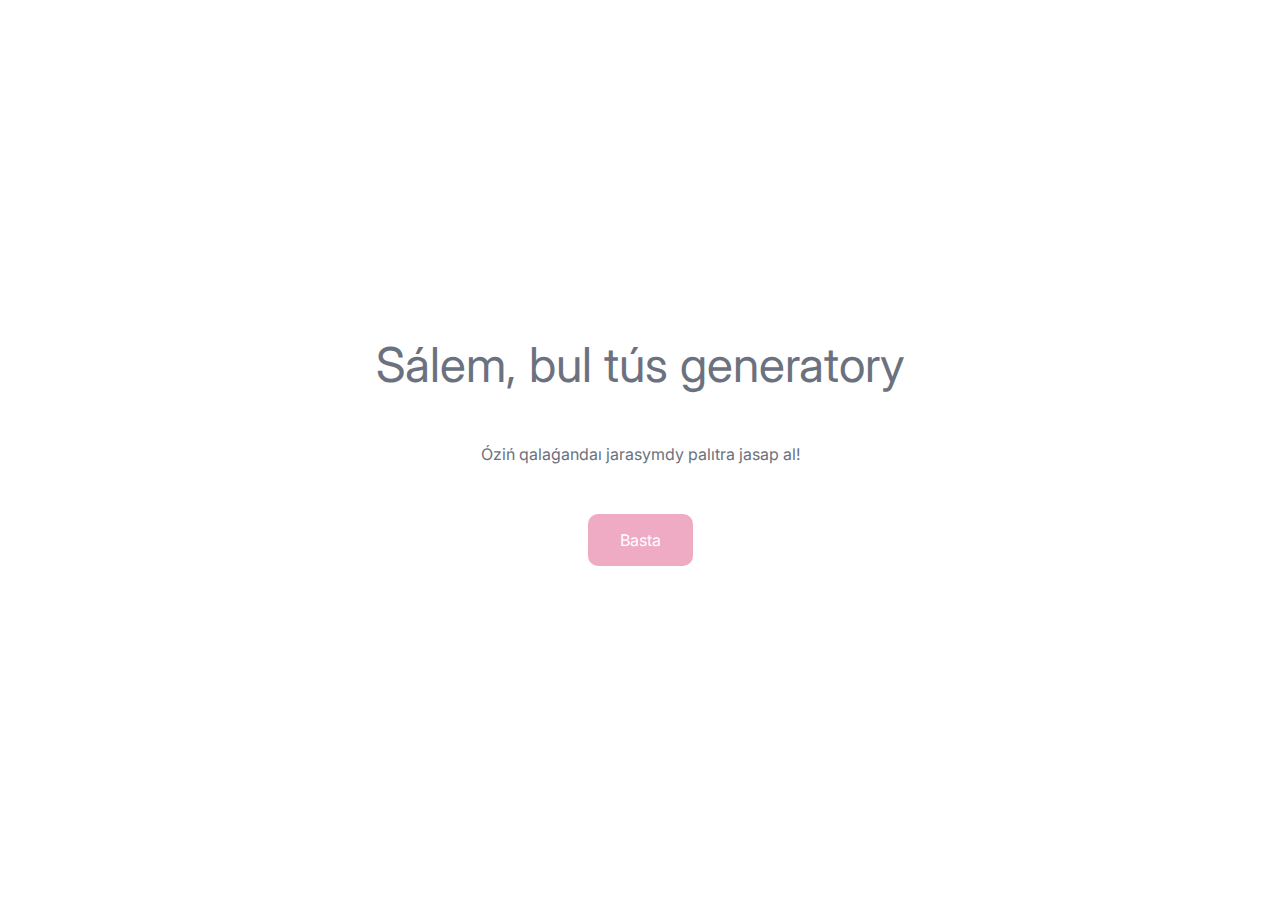
<file: index.html>
<!DOCTYPE html>
<html lang="en">
<head>
    <meta charset="UTF-8">
    <meta http-equiv="X-UA-Compatible" content="IE=edge">
    <meta name="viewport" content="width=device-width, initial-scale=1.0">
    <title>tús-gen</title>
    <link rel="stylesheet" href="./styles/index.css">

    <link rel="preconnect" href="https://fonts.googleapis.com">
    <link rel="preconnect" href="https://fonts.gstatic.com" crossorigin>
    <link href="https://fonts.googleapis.com/css2?family=Inter:wght@400;700&display=swap" rel="stylesheet">
</head>
<body>
    <div class="greeting">
        <h1 class="greeting__h1">Sálem, bul tús generatory</h1>
        <p class="greeting__p">Ózіń qalaǵandaı jarasymdy palıtra jasap al!</p>
        <a href="./color-generator.html" class="greeting__a">Basta</a>
    </div>
</body>
</html>
</file>
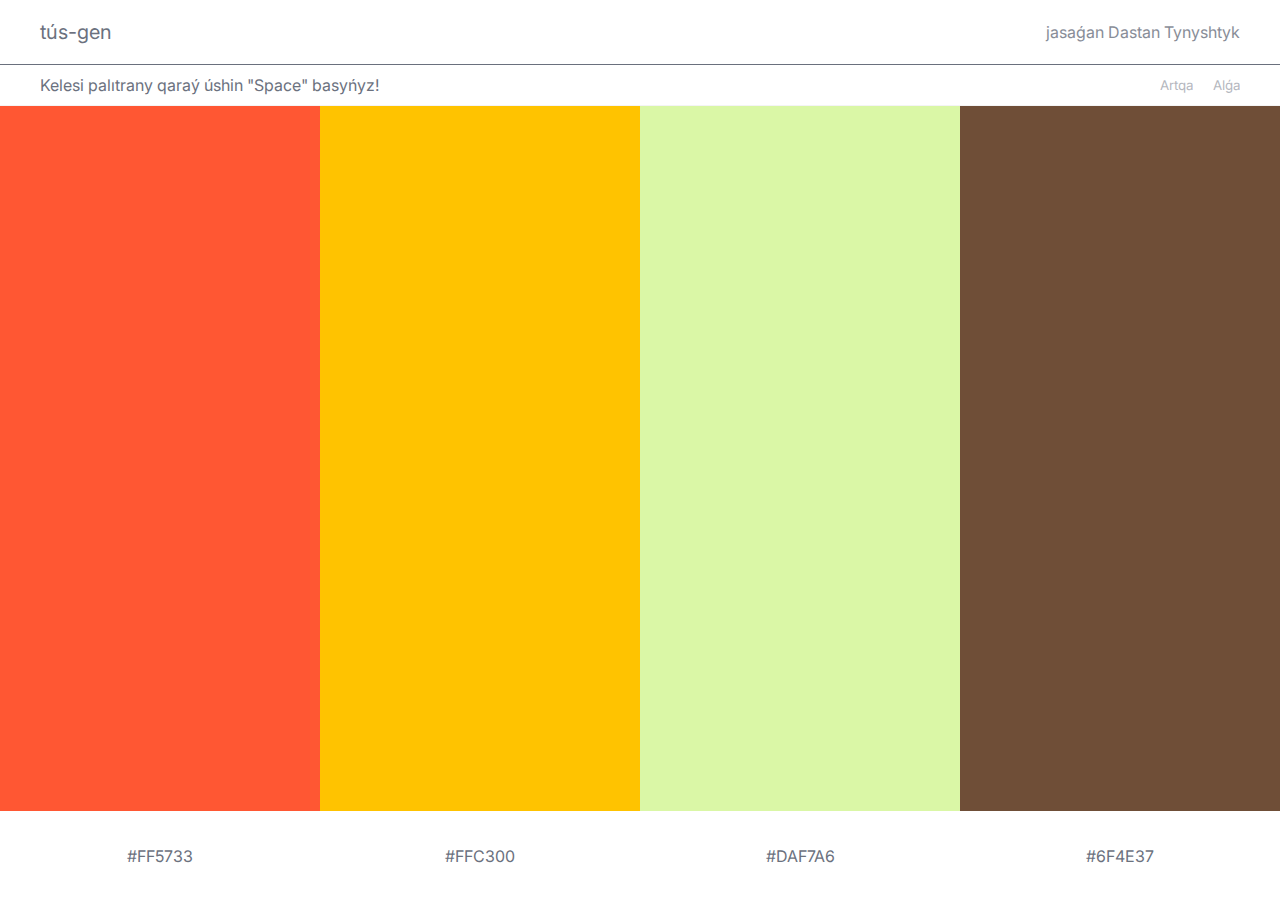
<file: color-generator.html>
<!DOCTYPE html>
<html lang="en">
<head>
    <meta charset="UTF-8">
    <meta http-equiv="X-UA-Compatible" content="IE=edge">
    <meta name="viewport" content="width=device-width, initial-scale=1.0">
    <title>tús-gen</title>
    <link rel="stylesheet" href="./styles/index.css">

    <link rel="preconnect" href="https://fonts.googleapis.com">
    <link rel="preconnect" href="https://fonts.gstatic.com" crossorigin>
    <link href="https://fonts.googleapis.com/css2?family=Inter:wght@400;700&display=swap" rel="stylesheet">
</head>
<body class="color-generator">

    <header class="header">
        <a href="./index.html" class="header__logo">tús-gen</a>
        <a href="https://defida.me/" class="header__a">jasaǵan Dastan Tynyshtyk</a>
    </header>

    <section class="functions">
        <p>Kelesі palıtrany qaraý úshіn "Space" basyńyz!</p>
        <div class="buttons">
            <button class="buttons_button buttons_button_inactive" id="artqa">Artqa</button>
            <button class="buttons_button buttons_button_inactive" id="alga">Alǵa</button>

        </div>
    </section>

    <section class="colors">
    </section>
    
    <script type="module" src="color-generator.js"></script>
</body>
</html>
</file>
<file: styles/index.css>
* {
    margin: 0;
    padding: 0;
    box-sizing: border-box;
    font-family: 'Inter';
    font-weight: 400;
    font-style: normal;
    color: #6B717E;
    text-decoration: none;
}

h1 {
    font-size: 3rem;
    font-weight: 400;
}

p {
    font-size: 1rem;
}

body {
    width: 100vw;
    height: 100vh;
    display: flex;
    align-items: center;
    justify-content: center;
}

.greeting {
    width: max-content;
    display: flex;
    flex-direction: column;
    align-items: center;
}

.greeting__h1 { 
    margin-bottom: 50px;
}

.greeting__p {
    margin-bottom: 50px;
}

.greeting__a {
    background: #EFAAC4;
    border-radius: 10px;
    padding: 1rem 2rem;
    color: white;
    font-size: 1rem;
}

/* ------------------------------------------------------------------------ */

.color-generator {
    display: flex;
    flex-direction: column;
    align-items: center;
    justify-content: flex-start;
}

.header {
    width: 100%;
    display: flex;
    align-items: center;
    justify-content: space-between;
    padding: 20px 40px;
    border-bottom: 1px solid #6B717E;
}

.header__logo {
    font-size: 20px;
    opacity: 1;
}

.header__logo:hover {
    opacity: .8;
}

.header__a {
    opacity: .8;
}

.header__a:hover {
    opacity: 1;
}

.functions {
    width: 100%;
    display: flex;
    align-items: center;
    justify-content: space-between;
    padding: 10px 40px;
    border-bottom: 1px solid #6b717e13;
    box-shadow: 0px 4px 4px rgba(0, 0, 0, 0.25);
}

.buttons {
    display: flex;
    align-items: center;
}

.buttons_button {
    background: none;
    color: #6B717E;
    border: 0;
    margin-left: 20px;
    cursor: pointer;
}

.buttons_button_inactive {
    cursor: default;
    opacity: .5;
}

.buttons_button:hover {
    opacity: .5;
}

.buttons_button:first-of-type {
    margin: 0;
}

.buttons__hr {
    height: 40px;
    background-color: #6B717E;
    width: 1px;
    border: 0;
    margin-left: 20px;
    opacity: .8;
}


.colors {
    width: 100%;
    height: 100%;
    display: flex;
    align-items: center;
}

.color {
    width: 100%;
    height: 100%;
    display: flex;
    flex-direction: column;
    align-items: center;
}

.color__display {
    width: 100%;
    height: 100%;
    
    display: flex;
    align-items: center;
    justify-content: center;
}

.color__display:hover .color__copy {
    display: block;
}

.color__copy {
    display: none;
    width: 30px;
    height: 30px;
    background: none;
    border: none;
    background-image: url(../images/copy_white.svg);
    background-position: center;
    background-repeat: no-repeat;
    background-size: cover;
    cursor: pointer;
}

.color__code {
    width: 100%;
    height: 100px;
    display: flex;
    align-items: center;
    justify-content: center;
    font-size: 1rem;
}
</file>
